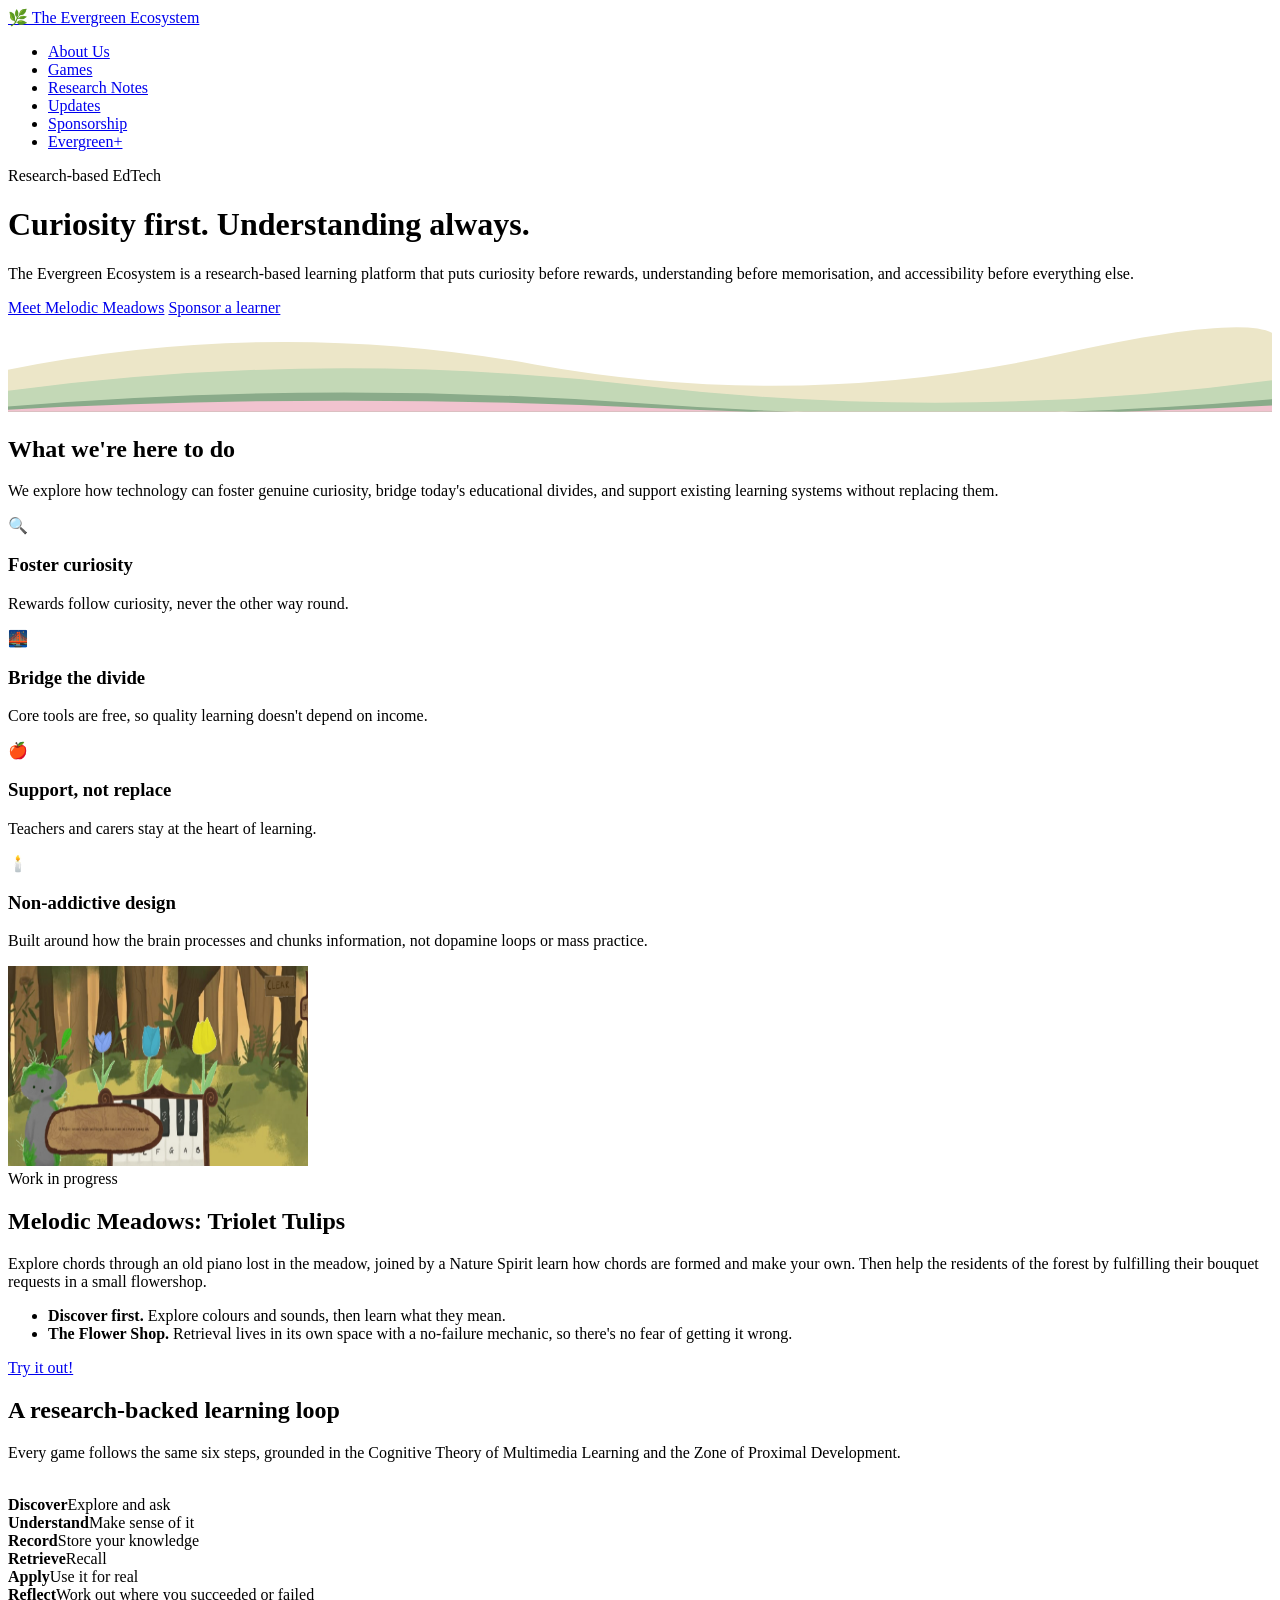
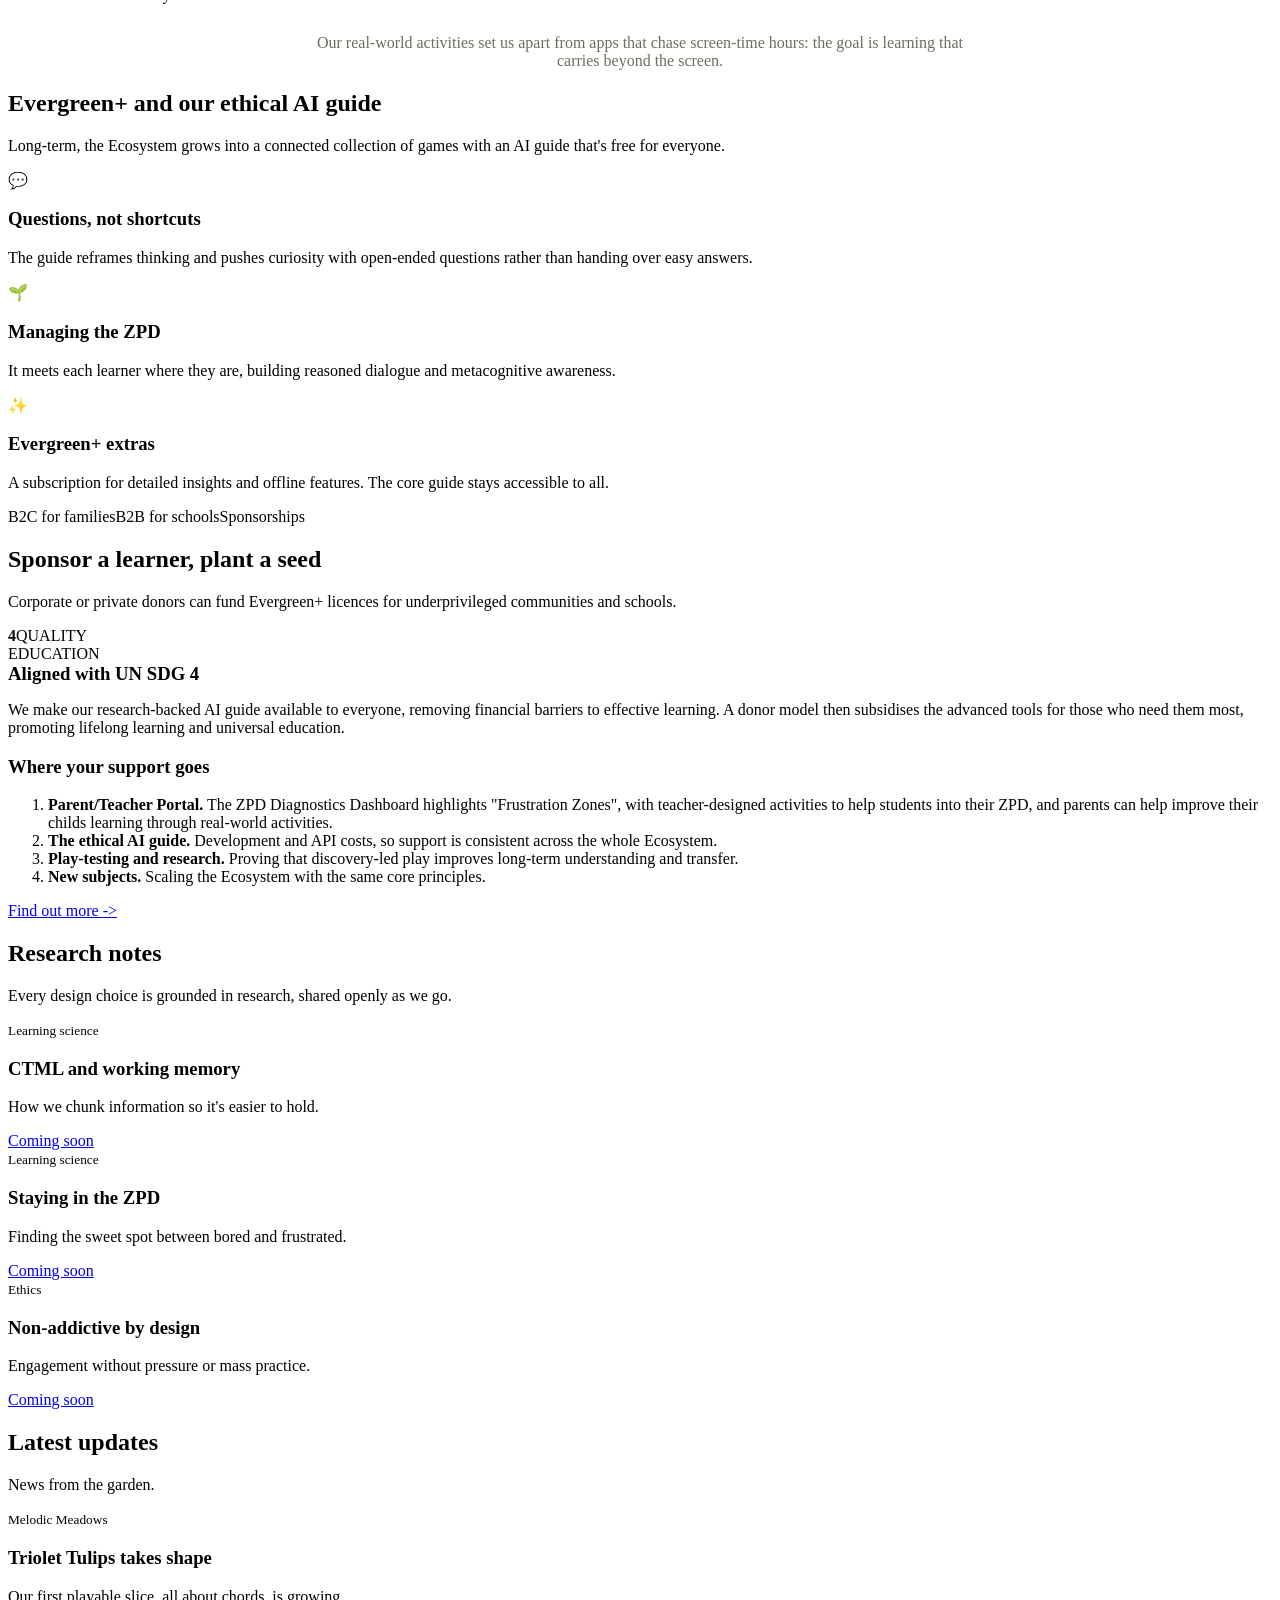
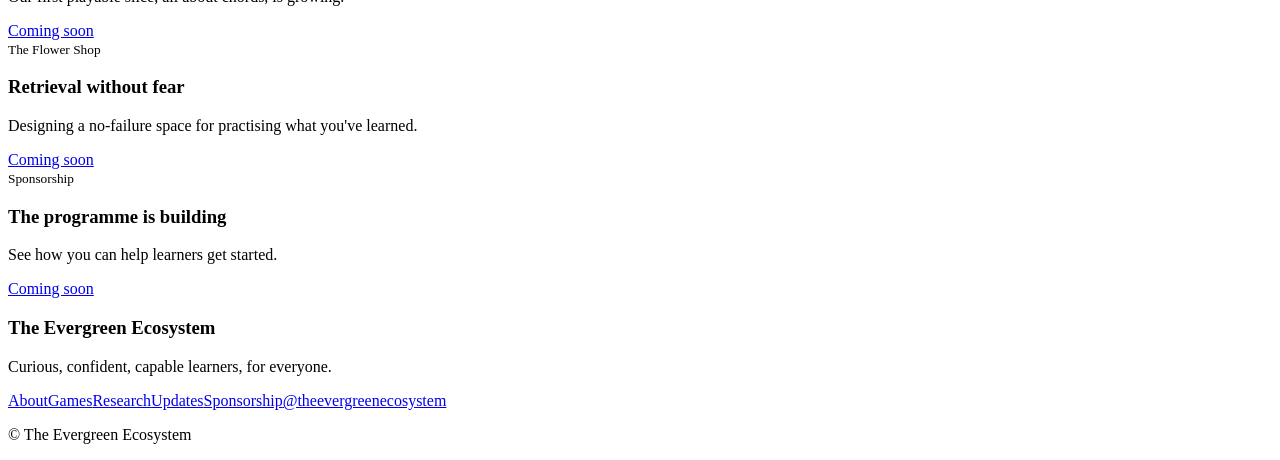
<file: index.html>
<!DOCTYPE html>
<html lang="en">
<head>
<meta charset="utf-8">
<meta name="viewport" content="width=device-width, initial-scale=1, viewport-fit=cover">
<title>The Evergreen Ecosystem</title>
  <link rel="icon" type="image/png" sizes="32x32" href="images/favicon.ico">
<link rel="stylesheet" href="index.css">
</head>
<body>
<header>
<nav aria-label="Main">
  <a class="logo" href="#top">🌿 The Evergreen Ecosystem</a>
  <ul>
    <li><a href="#about">About Us</a></li>
    <li><a href="#games">Games</a></li>
    <li><a href="#research">Research Notes</a></li>
    <li><a href="#updates">Updates</a></li>
    <li><a href="#sponsor">Sponsorship</a></li>
    <li><a class="cta" href="#plus">Evergreen+</a></li>
  </ul>
</nav>
</header>
 
<main id="top">
<div class="hero">
  <div class="wrap">
    <span class="eyebrow">Research-based EdTech</span>
    <h1>Curiosity first. Understanding always.</h1>
    <p class="lead">The Evergreen Ecosystem is a research-based learning platform that puts curiosity before rewards, understanding before memorisation, and accessibility before everything else.</p>
    <div class="btns">
      <a class="btn p" href="#games">Meet Melodic Meadows</a>
      <a class="btn s" href="#sponsor">Sponsor a learner</a>
    </div>
  </div>
  <svg class="hills" viewBox="0 0 1200 90" preserveAspectRatio="none" aria-hidden="true">
    <path d="M0 50 Q250 0 500 45 T1000 35 T1200 45 V90 H0Z" fill="#ece6c8"/>
    <path d="M0 70 Q300 30 600 65 T1200 60 V90 H0Z" fill="#c3d8b6"/>
    <path d="M0 85 Q300 60 600 82 T1200 78 V90 H0Z" fill="#8aab8a"/>
    <path d="M0 88 Q300 72 600 86 T1200 84 V90 H0Z" fill="#f1c3cf"/>
  </svg>
</div>
 
<section id="about">
  <div class="wrap">
    <div class="sec-head">
      <h2>What we're here to do</h2>
      <p>We explore how technology can foster genuine curiosity, bridge today's educational divides, and support existing learning systems without replacing them.</p>
    </div>
    <div class="grid">
      <div class="card"><span class="ic">🔍</span><h3>Foster curiosity</h3><p>Rewards follow curiosity, never the other way round.</p></div>
      <div class="card"><span class="ic">🌉</span><h3>Bridge the divide</h3><p>Core tools are free, so quality learning doesn't depend on income.</p></div>
      <div class="card"><span class="ic">🍎</span><h3>Support, not replace</h3><p>Teachers and carers stay at the heart of learning.</p></div>
      <div class="card"><span class="ic">🕯️</span><h3>Non-addictive design</h3><p>Built around how the brain processes and chunks information, not dopamine loops or mass practice.</p></div>
    </div>
  </div>
</section>
 
<section id="games" class="alt">
  <div class="wrap">
    <div class="split">
      <div class="scene float">
        <img src="images/melodicmeadows.png" alt="Melodic Meadows gameplay" width="300" height="200">
      </div>
      <div>
        <span class="tag">Work in progress</span>
        <h2>Melodic Meadows: Triolet Tulips</h2>
        <p>Explore chords through an old piano lost in the meadow, joined by a Nature Spirit learn how chords are formed and make your own. Then help the residents of the forest by fulfilling their bouquet requests in a small flowershop.</p>
        <ul class="leaf">
          <li><strong>Discover first.</strong> Explore colours and sounds, then learn what they mean.</li>
          <li><strong>The Flower Shop.</strong> Retrieval lives in its own space with a no-failure mechanic, so there's no fear of getting it wrong.</li>
        </ul>
        <a class="btn p" href="project1/">Try it out!</a>
      </div>
    </div>
  </div>
</section>
 
<section id="loop">
  <div class="wrap">
    <div class="sec-head">
      <h2>A research-backed learning loop</h2>
      <p>Every game follows the same six steps, grounded in the Cognitive Theory of Multimedia Learning and the Zone of Proximal Development.</p>
    </div>
    <div class="loop" style="margin-top:34px">
      <div><b>Discover</b><span>Explore and ask</span></div>
      <div><b>Understand</b><span>Make sense of it</span></div>
      <div><b>Record</b><span>Store your knowledge</span></div>
      <div><b>Retrieve</b><span>Recall</span></div>
      <div><b>Apply</b><span>Use it for real</span></div>
      <div><b>Reflect</b><span>Work out where you succeeded or failed</span></div>
    </div>
    <p style="text-align:center;max-width:680px;margin:30px auto 0;color:var(--soft)">Our real-world activities set us apart from apps that chase screen-time hours: the goal is learning that carries beyond the screen.</p>
  </div>
</section>
 
<section id="plus" class="alt">
  <div class="wrap">
    <div class="sec-head">
      <h2>Evergreen+ and our ethical AI guide</h2>
      <p>Long-term, the Ecosystem grows into a connected collection of games with an AI guide that's free for everyone.</p>
    </div>
    <div class="grid">
      <div class="card"><span class="ic">💬</span><h3>Questions, not shortcuts</h3><p>The guide reframes thinking and pushes curiosity with open-ended questions rather than handing over easy answers.</p></div>
      <div class="card"><span class="ic">🌱</span><h3>Managing the ZPD</h3><p>It meets each learner where they are, building reasoned dialogue and metacognitive awareness.</p></div>
      <div class="card"><span class="ic">✨</span><h3>Evergreen+ extras</h3><p>A subscription for detailed insights and offline features. The core guide stays accessible to all.</p></div>
    </div>
    <div class="model" style="justify-content:center"><span>B2C for families</span><span>B2B for schools</span><span>Sponsorships</span></div>
  </div>
</section>
 
<section id="sponsor">
  <div class="wrap">
    <div class="sec-head">
      <h2>Sponsor a learner, plant a seed</h2>
      <p>Corporate or private donors can fund Evergreen+ licences for underprivileged communities and schools.</p>
    </div>
    <div class="split" style="align-items:start">
      <div class="card">
        <div class="sdg"><div class="badge"><span><b>4</b>QUALITY<br>EDUCATION</span></div><h3 style="margin:0">Aligned with UN SDG 4</h3></div>
        <p>We make our research-backed AI guide available to everyone, removing financial barriers to effective learning. A donor model then subsidises the advanced tools for those who need them most, promoting lifelong learning and universal education.</p>
      </div>
      <div class="card">
        <h3>Where your support goes</h3>
        <ol class="steps">
          <li><strong>Parent/Teacher Portal.</strong> The ZPD Diagnostics Dashboard highlights "Frustration Zones", with teacher-designed activities to help students into their ZPD, and parents can help improve their childs learning through real-world activities.</li>
          <li><strong>The ethical AI guide.</strong> Development and API costs, so support is consistent across the whole Ecosystem.</li>
          <li><strong>Play-testing and research.</strong> Proving that discovery-led play improves long-term understanding and transfer.</li>
          <li><strong>New subjects.</strong> Scaling the Ecosystem with the same core principles.</li>
        </ol>
        <a class="btn p" style="margin-top:6px" href="sponsorship.html">Find out more -></a>
      </div>
    </div>
  </div>
</section>
 
<section id="research" class="alt">
  <div class="wrap">
    <div class="sec-head"><h2>Research notes</h2><p>Every design choice is grounded in research, shared openly as we go.</p></div>
    <div class="grid">
      <div class="card"><small>Learning science</small><h3>CTML and working memory</h3><p>How we chunk information so it's easier to hold.</p><a class="more" href="#">Coming soon</a></div>
      <div class="card"><small>Learning science</small><h3>Staying in the ZPD</h3><p>Finding the sweet spot between bored and frustrated.</p><a class="more" href="#">Coming soon</a></div>
      <div class="card"><small>Ethics</small><h3>Non-addictive by design</h3><p>Engagement without pressure or mass practice.</p><a class="more" href="#">Coming soon</a></div>
    </div>
  </div>
</section>
 
<section id="updates">
  <div class="wrap">
    <div class="sec-head"><h2>Latest updates</h2><p>News from the garden.</p></div>
    <div class="grid">
      <div class="card"><small>Melodic Meadows</small><h3>Triolet Tulips takes shape</h3><p>Our first playable slice, all about chords, is growing.</p><a class="more" href="#">Coming soon</a></div>
      <div class="card"><small>The Flower Shop</small><h3>Retrieval without fear</h3><p>Designing a no-failure space for practising what you've learned.</p><a class="more" href="#">Coming soon</a></div>
      <div class="card"><small>Sponsorship</small><h3>The programme is building</h3><p>See how you can help learners get started.</p><a class="more" href="#sponsor">Coming soon</a></div>
    </div>
  </div>
</section>
</main>
 
<footer>
  <div class="wrap">
    <h3>The Evergreen Ecosystem</h3>
    <p>Curious, confident, capable learners, for everyone.</p>
    <div class="links"><a href="#about">About</a><a href="#games">Games</a><a href="#research">Research</a><a href="#updates">Updates</a><a href="#sponsor">Sponsorship</a><a href="https://instagram.com/theevergreenecosystem">@theevergreenecosystem</a></div>
    <p>© The Evergreen Ecosystem</p>
  </div>
</footer>
</body>
</html>
</file>
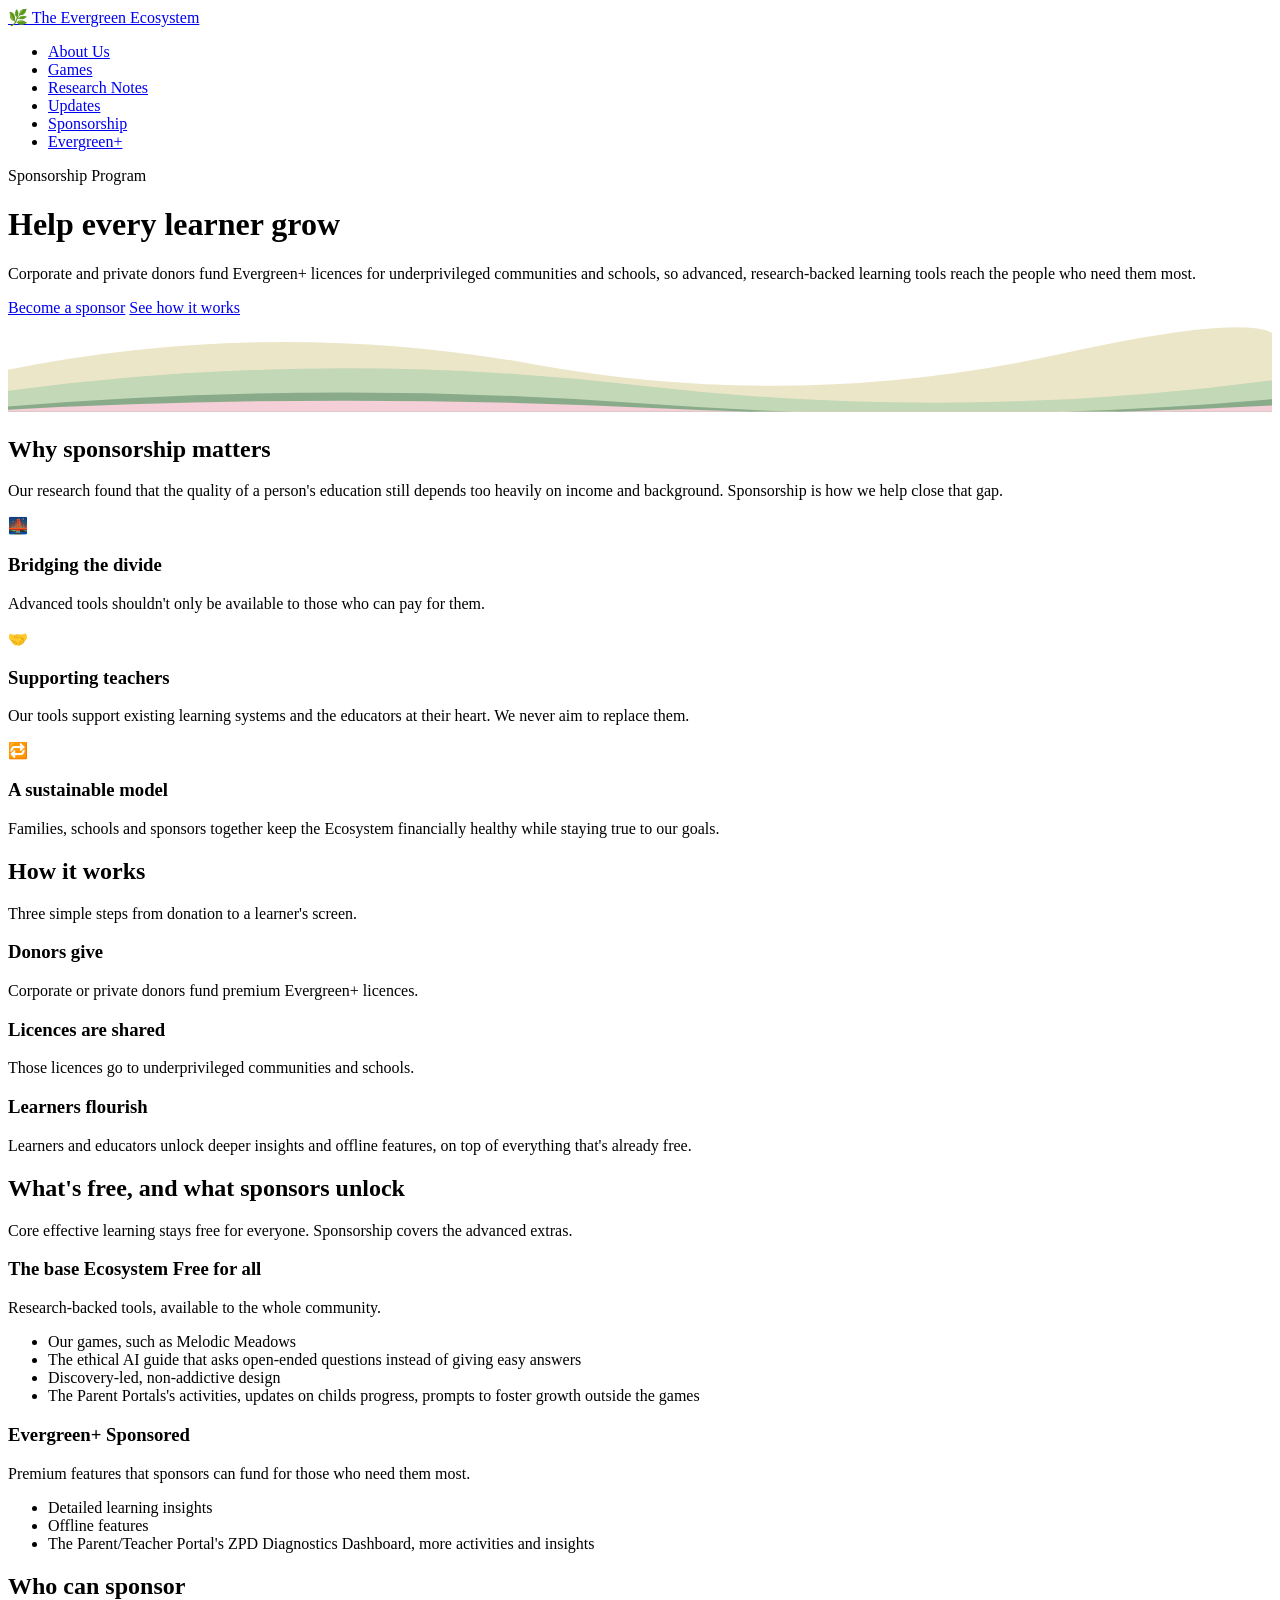
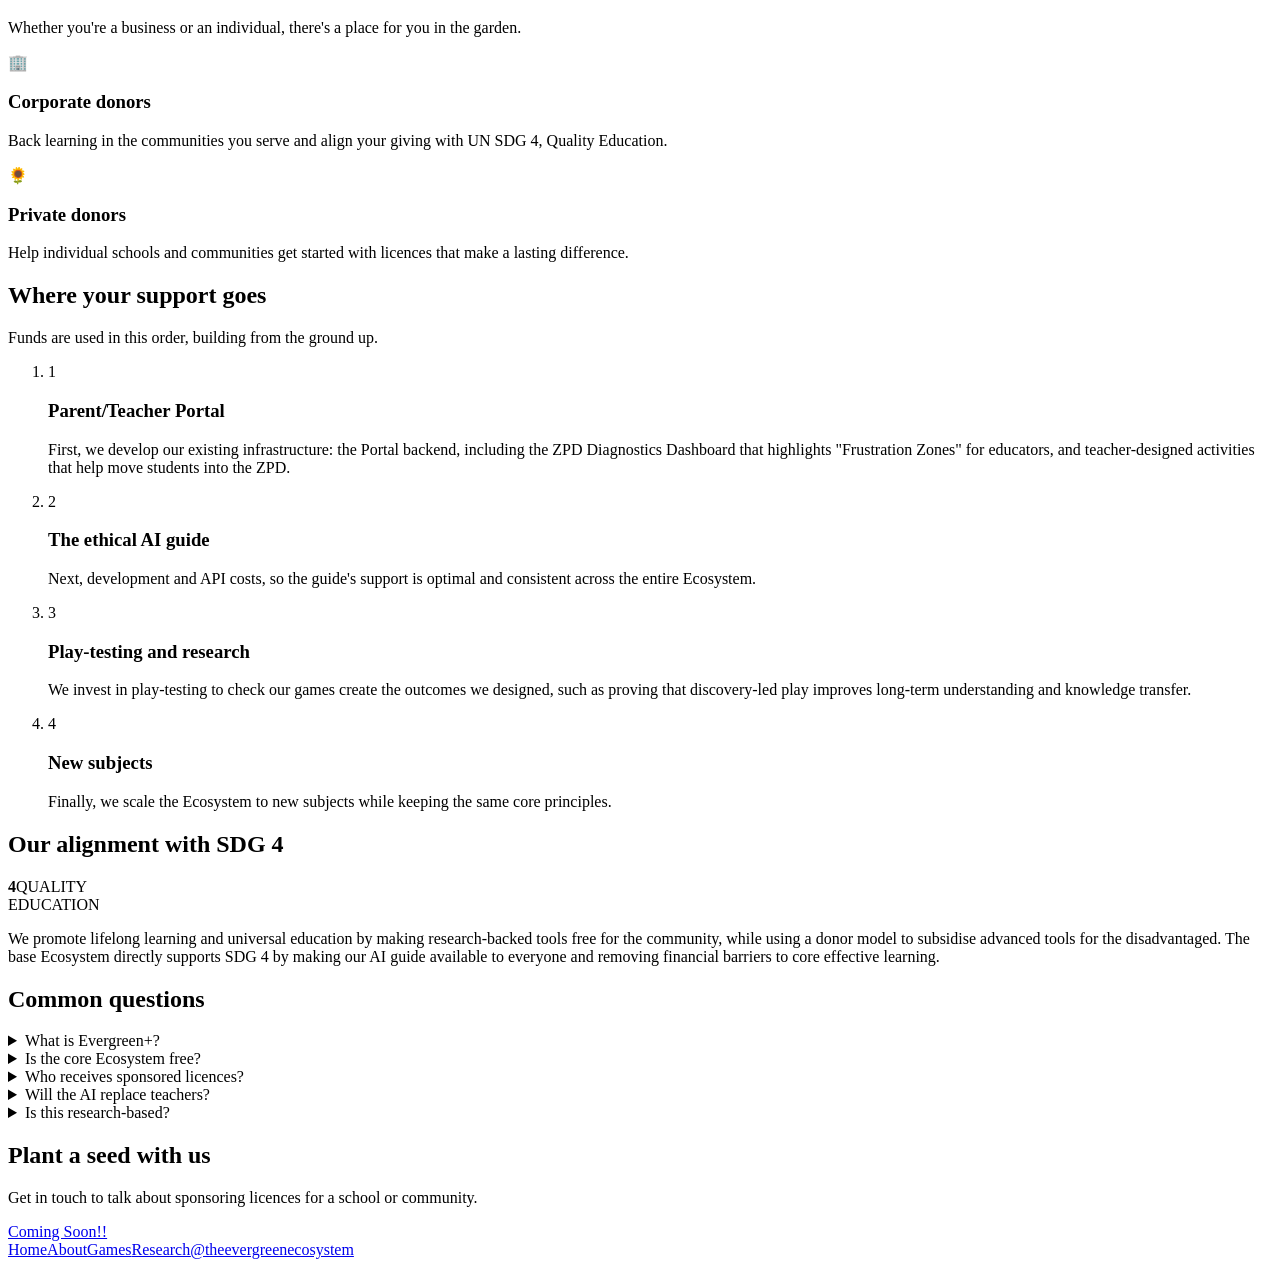
<file: sponsorship.html>
<!DOCTYPE html>
<html lang="en">
<head>
<meta charset="utf-8">
<meta name="viewport" content="width=device-width, initial-scale=1, viewport-fit=cover">
<title>Sponsorship Program | The Evergreen Ecosystem</title>
<link rel="stylesheet" href="index.css">
</head>
<body>
<header>
<nav aria-label="Main">
  <a class="logo" href="index.html">🌿 The Evergreen Ecosystem</a>
  <ul>
    <li><a href="index.html#about">About Us</a></li>
    <li><a href="index.html#games">Games</a></li>
    <li><a href="index.html#research">Research Notes</a></li>
    <li><a href="index.html#updates">Updates</a></li>
    <li><a class="on" href="sponsorship.html" aria-current="page">Sponsorship</a></li>
    <li><a class="cta" href="index.html#plus">Evergreen+</a></li>
  </ul>
</nav>
</header>
 
<main>
<div class="hero">
  <div class="wrap">
    <span class="eyebrow">Sponsorship Program</span>
    <h1>Help every learner grow</h1>
    <p class="lead">Corporate and private donors fund Evergreen+ licences for underprivileged communities and schools, so advanced, research-backed learning tools reach the people who need them most.</p>
    <div class="btns">
      <a class="btn p" href="#contact">Become a sponsor</a>
      <a class="btn s" href="#how">See how it works</a>
    </div>
  </div>
  <svg class="hills" viewBox="0 0 1200 90" preserveAspectRatio="none" aria-hidden="true">
    <path d="M0 50 Q250 0 500 45 T1000 35 T1200 45 V90 H0Z" fill="#ece6c8"/>
    <path d="M0 70 Q300 30 600 65 T1200 60 V90 H0Z" fill="#c3d8b6"/>
    <path d="M0 85 Q300 60 600 82 T1200 78 V90 H0Z" fill="#8aab8a"/>
    <path d="M0 88 Q300 72 600 86 T1200 84 V90 H0Z" fill="#f4cfd8"/>
  </svg>
</div>
 
<section id="why">
  <div class="wrap">
    <div class="sec-head">
      <h2>Why sponsorship matters</h2>
      <p>Our research found that the quality of a person's education still depends too heavily on income and background. Sponsorship is how we help close that gap.</p>
    </div>
    <div class="grid">
      <div class="card"><span class="ic">🌉</span><h3>Bridging the divide</h3><p>Advanced tools shouldn't only be available to those who can pay for them.</p></div>
      <div class="card"><span class="ic">🤝</span><h3>Supporting teachers</h3><p>Our tools support existing learning systems and the educators at their heart. We never aim to replace them.</p></div>
      <div class="card"><span class="ic">🔁</span><h3>A sustainable model</h3><p>Families, schools and sponsors together keep the Ecosystem financially healthy while staying true to our goals.</p></div>
    </div>
  </div>
</section>
 
<section id="how" class="alt">
  <div class="wrap">
    <div class="sec-head"><h2>How it works</h2><p>Three simple steps from donation to a learner's screen.</p></div>
    <div class="flow">
      <div class="card"><h3>Donors give</h3><p>Corporate or private donors fund premium Evergreen+ licences.</p></div>
      <div class="card"><h3>Licences are shared</h3><p>Those licences go to underprivileged communities and schools.</p></div>
      <div class="card"><h3>Learners flourish</h3><p>Learners and educators unlock deeper insights and offline features, on top of everything that's already free.</p></div>
    </div>
  </div>
</section>
 
<section id="free">
  <div class="wrap">
    <div class="sec-head"><h2>What's free, and what sponsors unlock</h2><p>Core effective learning stays free for everyone. Sponsorship covers the advanced extras.</p></div>
    <div class="two">
      <div class="card tier">
        <h3>The base Ecosystem <span class="pill">Free for all</span></h3>
        <p>Research-backed tools, available to the whole community.</p>
        <ul>
          <li>Our games, such as Melodic Meadows</li>
          <li>The ethical AI guide that asks open-ended questions instead of giving easy answers</li>
          <li>Discovery-led, non-addictive design</li>
          <li>The Parent Portals's activities, updates on childs progress, prompts to foster growth outside the games</li>
        </ul>
      </div>
      <div class="card tier plus">
        <h3>Evergreen+ <span class="pill">Sponsored</span></h3>
        <p>Premium features that sponsors can fund for those who need them most.</p>
        <ul>
          <li>Detailed learning insights</li>
          <li>Offline features</li>
          <li>The Parent/Teacher Portal's ZPD Diagnostics Dashboard, more activities and insights</li>
        </ul>
      </div>
    </div>
  </div>
</section>
 
<section id="ways" class="alt">
  <div class="wrap">
    <div class="sec-head"><h2>Who can sponsor</h2><p>Whether you're a business or an individual, there's a place for you in the garden.</p></div>
    <div class="two">
      <div class="card"><span class="ic">🏢</span><h3>Corporate donors</h3><p>Back learning in the communities you serve and align your giving with UN SDG 4, Quality Education.</p></div>
      <div class="card"><span class="ic">🌻</span><h3>Private donors</h3><p>Help individual schools and communities get started with licences that make a lasting difference.</p></div>
    </div>
  </div>
</section>
 
<section id="funds">
  <div class="wrap">
    <div class="sec-head"><h2>Where your support goes</h2><p>Funds are used in this order, building from the ground up.</p></div>
    <ol class="road">
      <li><span class="dot">1</span><h3>Parent/Teacher Portal</h3><p>First, we develop our existing infrastructure: the Portal backend, including the ZPD Diagnostics Dashboard that highlights "Frustration Zones" for educators, and teacher-designed activities that help move students into the ZPD.</p></li>
      <li><span class="dot">2</span><h3>The ethical AI guide</h3><p>Next, development and API costs, so the guide's support is optimal and consistent across the entire Ecosystem.</p></li>
      <li><span class="dot">3</span><h3>Play-testing and research</h3><p>We invest in play-testing to check our games create the outcomes we designed, such as proving that discovery-led play improves long-term understanding and knowledge transfer.</p></li>
      <li><span class="dot">4</span><h3>New subjects</h3><p>Finally, we scale the Ecosystem to new subjects while keeping the same core principles.</p></li>
    </ol>
  </div>
</section>
 
<section id="sdg" class="alt">
  <div class="wrap">
    <div class="sec-head"><h2>Our alignment with SDG 4</h2></div>
    <div class="card">
      <div class="sdg">
        <div class="badge"><span><b>4</b>QUALITY<br>EDUCATION</span></div>
        <p>We promote lifelong learning and universal education by making research-backed tools free for the community, while using a donor model to subsidise advanced tools for the disadvantaged. The base Ecosystem directly supports SDG 4 by making our AI guide available to everyone and removing financial barriers to core effective learning.</p>
      </div>
    </div>
  </div>
</section>
 
<section id="faq">
  <div class="wrap">
    <div class="sec-head"><h2>Common questions</h2></div>
    <details><summary>What is Evergreen+?</summary><p>Evergreen+ is our premium tier, with features like detailed insights and offline access. It's also home to our unique ethical, research-backed AI guide experience, which manages the Zone of Proximal Development with open-ended questions.</p></details>
    <details><summary>Is the core Ecosystem free?</summary><p>Yes. The base Ecosystem, including access to our AI guide, is available to everyone so that cost never blocks effective learning.</p></details>
    <details><summary>Who receives sponsored licences?</summary><p>Sponsored Evergreen+ licences go to underprivileged communities and schools.</p></details>
    <details><summary>Will the AI replace teachers?</summary><p>No. Teachers and carers remain at the heart of education. Our tools support them with insights and activities, and the AI guide asks questions rather than giving easy answers.</p></details>
    <details><summary>Is this research-based?</summary><p>Every design choice is grounded in cognitive and educational research, including the Cognitive Theory of Multimedia Learning (CTML) and the Zone of Proximal Development (ZPD).</p></details>
  </div>
</section>
 
<div class="cta-band" id="contact">
  <div class="wrap">
    <h2>Plant a seed with us</h2>
    <p>Get in touch to talk about sponsoring licences for a school or community.</p>
    <a class="btn p" href="mailto:hello@example.com">Coming Soon!!</a>
  </div>
</div>
</main>
 
<footer>
  <div class="wrap">
    <div class="links"><a href="index.html">Home</a><a href="index.html#about">About</a><a href="index.html#games">Games</a><a href="index.html#research">Research</a><a href="https://instagram.com/theevergreenecosystem">@theevergreenecosystem</a></div>
  </div>
</footer>
</body>
</html>
</file>
<file: index.css>
:root{
  box-sizing:border-box;padding-top:env(safe-area-inset-top,0px);padding-bottom:env(safe-area-inset-bottom,0px);
  --bg:#fbf6e9;--bg2:#f3ecd6;--card:#fffdf5;--ink:#3b4235;--soft:#6a7060;--green:#8aab8a;--deep:#587a5c;--pink:#f4cfd8;--rose:#d98aa0;--brown:#6f8f6a;--line:#e6dcc0;--shadow:0 6px 20px rgba(110,100,60,.12);
}
@media (prefers-color-scheme:dark){:root:not([data-theme="light"])
{--bg:#262a1f;
 --bg2:#2f3427;
 --card:#363c2d;
 --ink:#f6f0dc;
 --soft:#c9cdb4;
 --green:#9bbf9f;
 --deep:#b5d3b8;
 --pink:#7a4f5b;
 --rose:#eba3b3;
 --brown:#a9c49c;
 --line:#474f3a;
 --shadow:0 6px 20px rgba(0,0,0,.35)
}
:root[data-theme="dark"]
                                   {--bg:#262a1f;
                                    --bg2:#2f3427;
                                    --card:#363c2d;--ink:#f6f0dc;--soft:#c9cdb4;--green:#9bbf9f;--deep:#b5d3b8;--pink:#7a4f5b;--rose:#eba3b3;--brown:#a9c49c;--line:#474f3a;--shadow:0 6px 20px rgba(0,0,0,.35)}
html{scroll-padding-top:calc(env(safe-area-inset-top,0px) + 70px);scroll-behavior:smooth}
*{box-sizing:border-box}
body{margin:0;background:var(--bg);color:var(--ink);font-family:Georgia,"Iowan Old Style","Palatino Linotype",serif;line-height:1.65;font-size:18px}
h1,h2,h3{font-family:"Trebuchet MS","Segoe UI",Verdana,sans-serif;line-height:1.2;margin:0 0 .5em;color:var(--deep)}
.btn,nav a,small,summary{font-family:"Trebuchet MS","Segoe UI",Verdana,sans-serif}
a{color:inherit}
.wrap{max-width:1040px;margin:0 auto;padding:0 22px}
section{padding:64px 0}
.alt{background:var(--bg2)}
.sec-head{text-align:center;max-width:700px;margin:0 auto 32px}
.sec-head h2{font-size:clamp(1.7rem,4vw,2.4rem)}
.sec-head p{color:var(--soft);margin:0}
.eyebrow{display:inline-block;font-size:.8rem;letter-spacing:.14em;text-transform:uppercase;color:var(--rose);font-weight:700;margin-bottom:12px;font-family:"Trebuchet MS",sans-serif}
 
header{position:sticky;top:env(safe-area-inset-top,0px);z-index:10;background:color-mix(in srgb,var(--bg) 92%,transparent);backdrop-filter:blur(8px);border-bottom:2px dashed var(--line)}
nav{display:flex;align-items:center;justify-content:space-between;gap:12px;padding:12px 22px;max-width:1040px;margin:0 auto;flex-wrap:wrap}
.logo{font-weight:700;color:var(--deep);text-decoration:none}
nav ul{list-style:none;display:flex;gap:2px;margin:0;padding:0;flex-wrap:wrap}
nav ul a{display:block;padding:7px 12px;border-radius:99px;text-decoration:none;font-size:.9rem;color:var(--soft)}
nav ul a:hover,nav ul a.on{background:var(--pink);color:#5a2f3b}
nav ul a.cta{background:var(--green);color:#fff}
 
.hero{background:linear-gradient(#f6e6dc,var(--bg));padding:76px 0 0;text-align:center;overflow:hidden}
@media (prefers-color-scheme:dark){:root:not([data-theme="light"]) .hero{background:linear-gradient(#3a3a2c,var(--bg))}}
:root[data-theme="dark"] .hero{background:linear-gradient(#3a3a2c,var(--bg))}
.hero h1{font-size:clamp(2.1rem,6vw,3.5rem);max-width:760px;margin:0 auto .4em}
.hero .lead{max-width:640px;margin:0 auto 26px;font-size:1.15rem;color:var(--soft)}
.btns{display:flex;gap:12px;justify-content:center;flex-wrap:wrap}
.btn{display:inline-block;padding:13px 26px;border-radius:99px;font-weight:700;text-decoration:none;transition:transform .15s}
.btn:hover{transform:translateY(-2px)}
.btn.p{background:var(--deep);color:#fff;box-shadow:var(--shadow)}
.btn.s{border:2px solid var(--brown);color:var(--brown)}
.hills{display:block;width:100%;height:90px;margin-top:30px}
 
.grid{display:grid;grid-template-columns:repeat(auto-fit,minmax(240px,1fr));gap:18px}
.card{background:var(--card);border:2px solid var(--line);border-radius:22px;padding:24px;box-shadow:var(--shadow)}
.card .ic{font-size:1.8rem;display:block;margin-bottom:6px}
.card h3{font-size:1.12rem}
.card p{margin:0;color:var(--soft);font-size:1rem}
.card small{color:var(--rose);font-weight:700;text-transform:uppercase;letter-spacing:.08em;font-size:.72rem}
 
 
/* ===== Sponsorship page only ===== */
.flow{display:grid;grid-template-columns:repeat(auto-fit,minmax(220px,1fr));gap:30px;counter-reset:f}
.flow .card{counter-increment:f;position:relative;padding-top:34px}
.flow .card:before{content:counter(f);position:absolute;top:-16px;left:24px;width:34px;height:34px;border-radius:50%;background:var(--deep);color:#fff;display:grid;place-items:center;font-weight:700;font-family:"Trebuchet MS",sans-serif}
 
.two{display:grid;grid-template-columns:1fr 1fr;gap:20px}
@media(max-width:720px){.two{grid-template-columns:1fr}}
.tier h3{display:flex;align-items:center;gap:10px}
.tier ul{list-style:none;padding:0;margin:14px 0 0}
.tier li{padding-left:28px;position:relative;margin-bottom:8px;color:var(--soft);font-size:1rem}
.tier li:before{content:"🌿";position:absolute;left:0}
.tier.plus{border-color:var(--rose)}
.tier.plus li:before{content:"🌸"}
.pill{font-size:.7rem;background:var(--pink);color:#5a2f3b;padding:3px 10px;border-radius:99px;font-family:"Trebuchet MS",sans-serif;letter-spacing:.06em;text-transform:uppercase}
 
.road{list-style:none;padding:0;margin:0 auto;max-width:760px;position:relative}
.road:before{content:"";position:absolute;left:21px;top:8px;bottom:8px;border-left:3px dashed var(--green)}
.road li{position:relative;padding:0 0 28px 62px}
.road li:last-child{padding-bottom:0}
.road .dot{position:absolute;left:4px;top:0;width:36px;height:36px;border-radius:50%;background:var(--card);border:3px solid var(--green);display:grid;place-items:center;font-size:1.05rem}
.road h3{font-size:1.1rem;margin-bottom:.2em}
.road p{margin:0;color:var(--soft);font-size:1rem}
 
.sdg{display:flex;gap:18px;align-items:center;flex-wrap:wrap}
.badge{flex:none;width:84px;height:84px;border-radius:16px;background:#c5192d;color:#fff;font-family:"Trebuchet MS",sans-serif;font-weight:800;display:grid;place-items:center;text-align:center;font-size:.66rem;line-height:1.1;padding:4px}
.badge b{display:block;font-size:2rem;line-height:1}
.sdg p{flex:1;min-width:240px;margin:0;color:var(--soft)}
 
details{background:var(--card);border:2px solid var(--line);border-radius:18px;padding:4px 20px;margin-bottom:12px;max-width:760px;margin-left:auto;margin-right:auto}
summary{cursor:pointer;font-weight:700;color:var(--deep);padding:14px 0;list-style:none;display:flex;justify-content:space-between;gap:12px}
summary::-webkit-details-marker{display:none}
summary:after{content:"+";color:var(--rose);font-size:1.3rem;line-height:1}
details[open] summary:after{content:"–"}
details p{margin:0 0 16px;color:var(--soft);font-size:1rem}
 
.cta-band{background:var(--deep);color:#fbf6e9;text-align:center;padding:60px 0}
.cta-band h2{color:#fbf6e9}
.cta-band p{max-width:560px;margin:0 auto 24px;opacity:.92}
.cta-band .btn.p{background:var(--pink);color:#5a2f3b}
footer{background:var(--bg2);text-align:center;padding:36px 0;color:var(--soft);font-size:.95rem}
footer .links{display:flex;gap:18px;justify-content:center;flex-wrap:wrap;margin-bottom:10px;font-family:"Trebuchet MS",sans-serif}
footer a{text-decoration:none}footer a:hover{text-decoration:underline}
</file>
